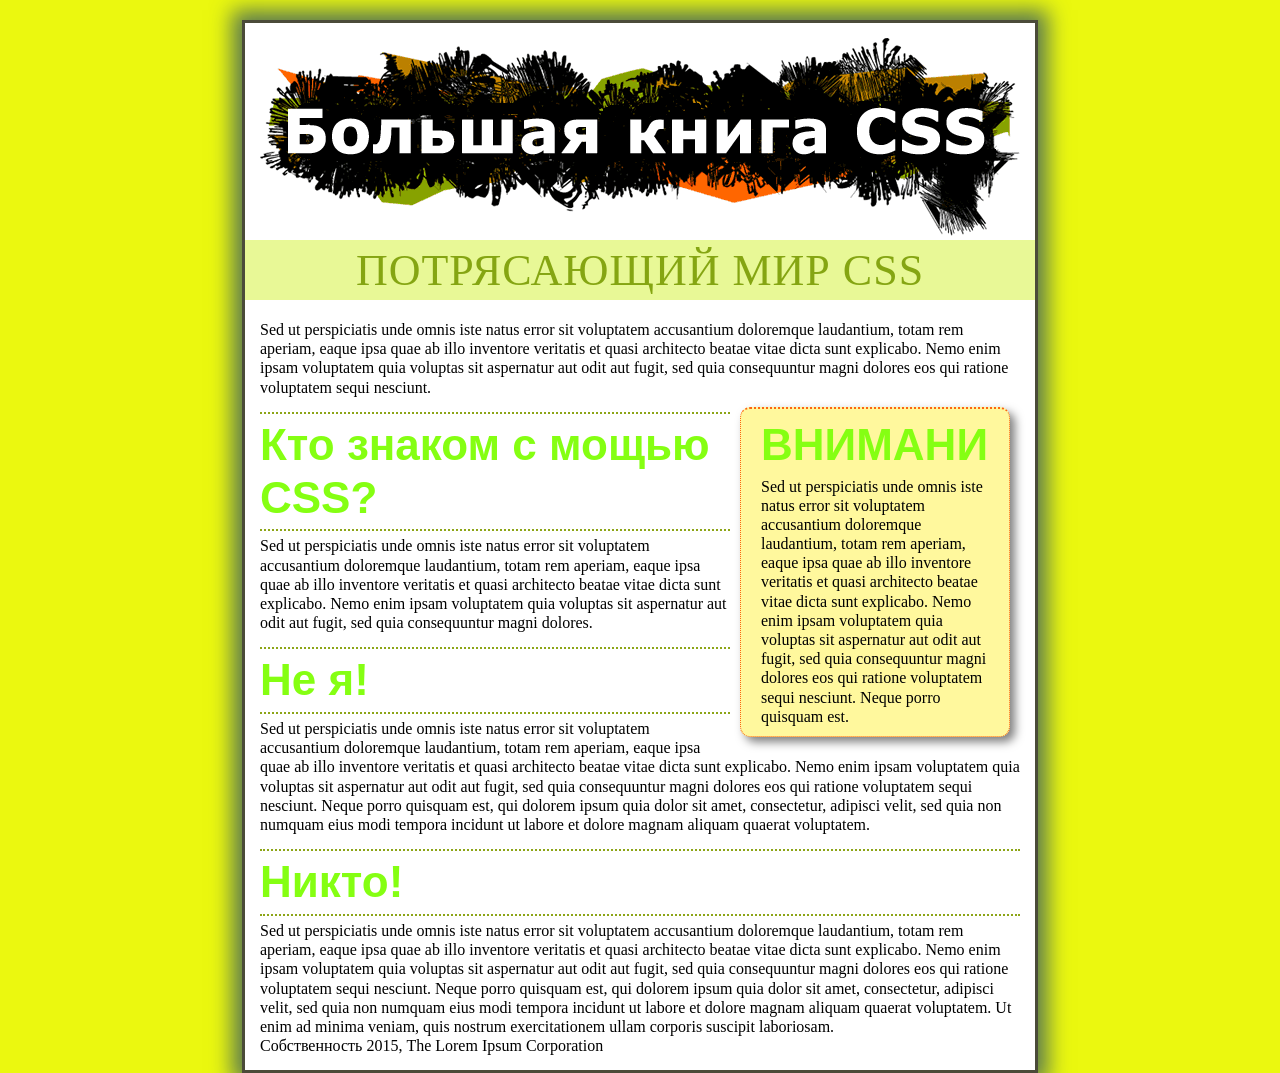
<file: 7 файл/index.html>
<!doctype html>
<html>
<head>
<meta charset="UTF-8">
<title>Поля, отступы, границы и фон</title>
<link rel="stylesheet" href="main.css">
</head>

<body id="article">
  <div id="banner"><img src="images/banner.png" width="760" height="198" alt="Большая книга CSS">
  </div>

  <h1>Потрясающий мир CSS</h1>
  <p>Sed ut perspiciatis unde omnis iste natus error sit voluptatem accusantium doloremque laudantium, totam rem aperiam, eaque ipsa quae ab illo inventore veritatis et quasi architecto beatae vitae dicta sunt explicabo. Nemo enim ipsam voluptatem quia voluptas sit aspernatur aut odit aut fugit, sed quia consequuntur magni dolores eos qui ratione voluptatem sequi nesciunt. </p> 
  <div class="sidebar">
  <h2>ВНИМАНИЕ</h2>
<p class="note">Sed ut perspiciatis unde omnis iste natus error sit voluptatem accusantium doloremque laudantium, totam rem aperiam, eaque ipsa quae ab illo inventore veritatis et quasi architecto beatae vitae dicta sunt explicabo. Nemo enim ipsam voluptatem quia voluptas sit aspernatur aut odit aut fugit, sed quia consequuntur magni dolores eos qui ratione voluptatem sequi nesciunt. Neque porro quisquam est.</p>
</div>
  <h2>Кто знаком с мощью CSS?</h2>
  <p>Sed ut perspiciatis unde omnis iste natus error sit voluptatem accusantium doloremque laudantium, totam rem aperiam, eaque ipsa quae ab illo inventore veritatis et quasi architecto beatae vitae dicta sunt explicabo. Nemo enim ipsam voluptatem quia voluptas sit aspernatur aut odit aut fugit, sed quia consequuntur magni dolores.</p>
<h2>Не я!</h2>
<p>Sed ut perspiciatis unde omnis iste natus error sit voluptatem accusantium doloremque laudantium, totam rem aperiam, eaque ipsa quae ab illo inventore veritatis et quasi architecto beatae vitae dicta sunt explicabo. Nemo enim ipsam voluptatem quia voluptas sit aspernatur aut odit aut fugit, sed quia consequuntur magni dolores eos qui ratione voluptatem sequi nesciunt. Neque porro quisquam est, qui dolorem ipsum quia dolor sit amet, consectetur, adipisci velit, sed quia non numquam eius modi tempora incidunt ut labore et dolore magnam aliquam quaerat voluptatem. </p>
  <h2>Никто!</h2>
  <p>Sed ut perspiciatis unde omnis iste natus error sit voluptatem accusantium doloremque laudantium, totam rem aperiam, eaque ipsa quae ab illo inventore veritatis et quasi architecto beatae vitae dicta sunt explicabo. Nemo enim ipsam voluptatem quia voluptas sit aspernatur aut odit aut fugit, sed quia consequuntur magni dolores eos qui ratione voluptatem sequi nesciunt. Neque porro quisquam est, qui dolorem ipsum quia dolor sit amet, consectetur, adipisci velit, sed quia non numquam eius modi tempora incidunt ut labore et dolore magnam aliquam quaerat voluptatem. Ut enim ad minima veniam, quis nostrum exercitationem ullam corporis suscipit laboriosam.</p>
  <p>Собственность 2015, The Lorem Ipsum Corporation</p>
</body>
</html>
</file>
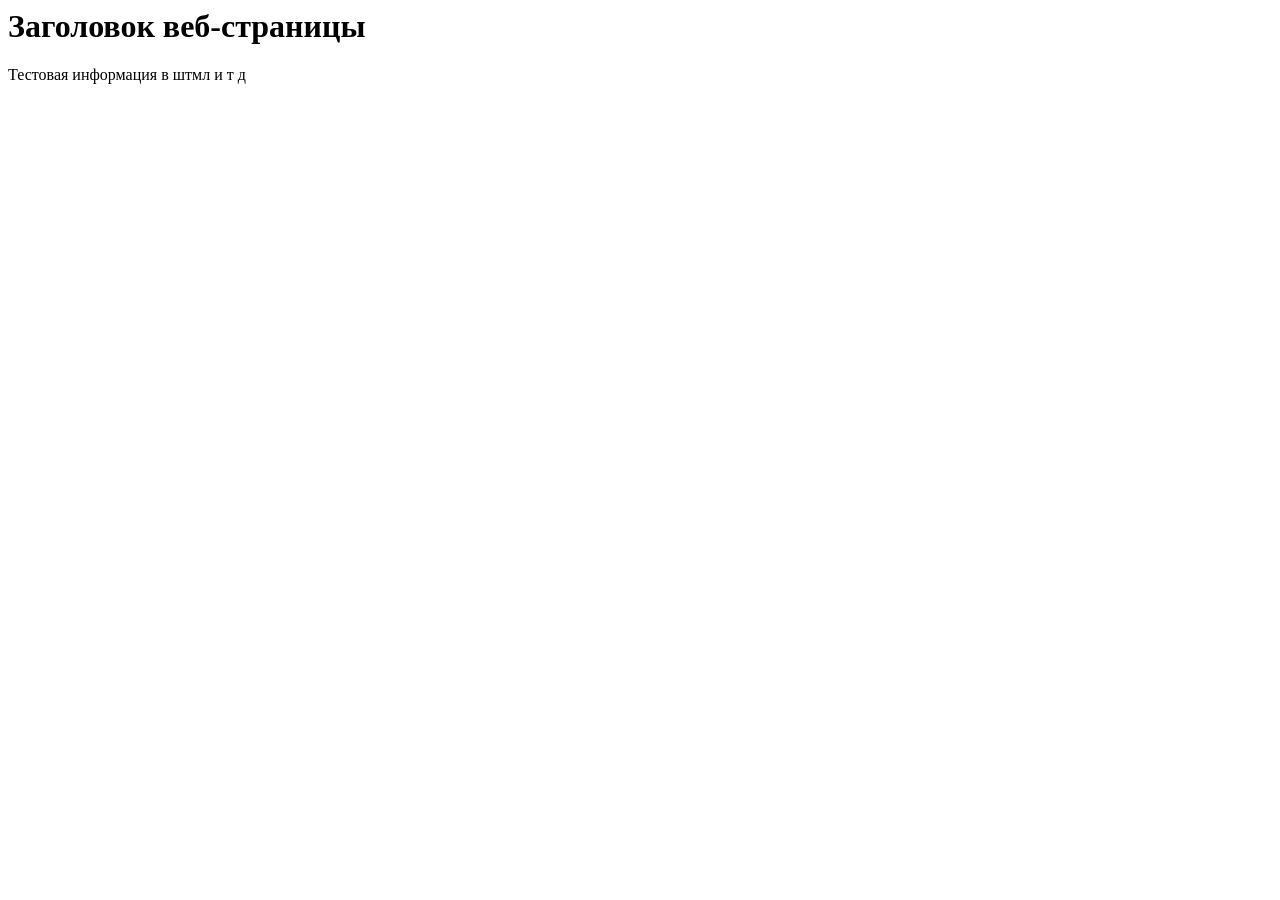
<file: тест.htm>
<html>

<head>
<meta http-equiv=Content-Type content="text/html; charset=windows-1251">
<style>

</style>

</head>

<body lang=RU>
<h1> ��������� ���-�������� </h1>
<p class=MsoNormal>�������� ���������� � ���� � � �</p>

</body>

</html>
</file>
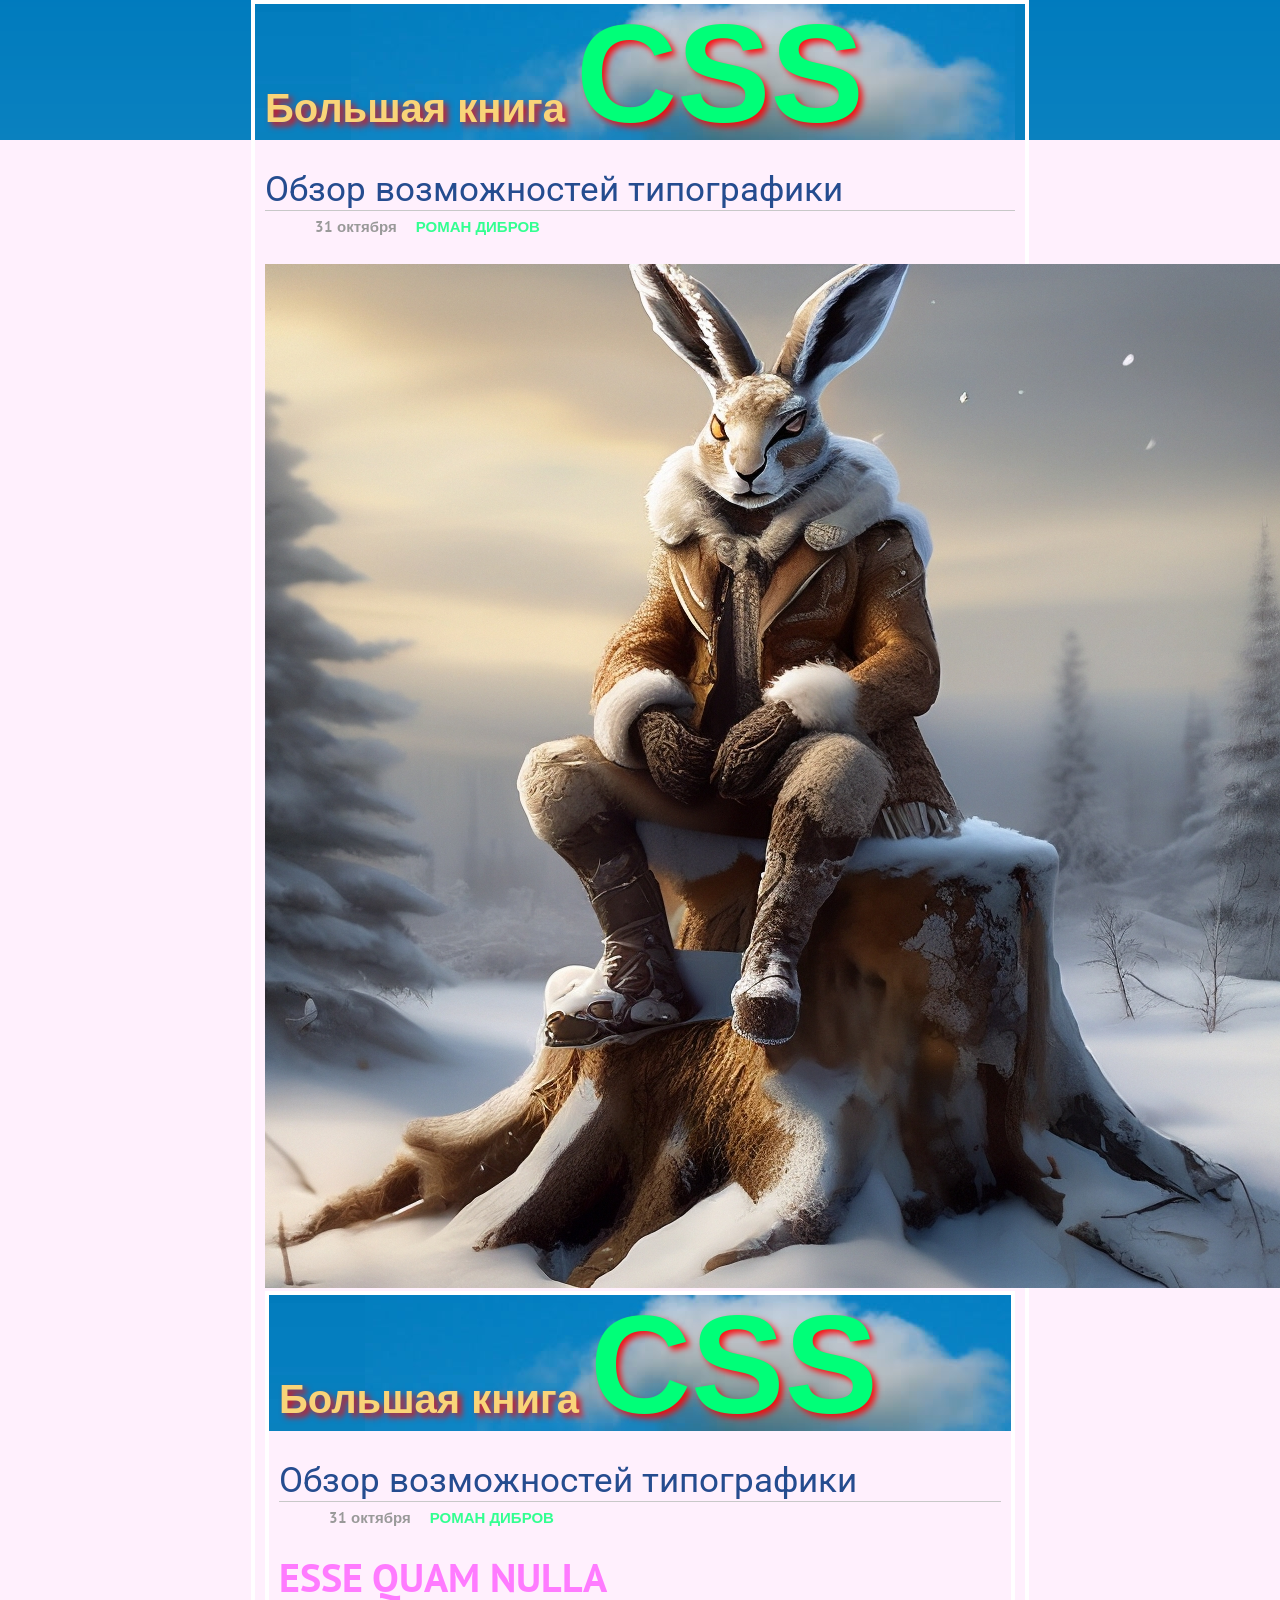
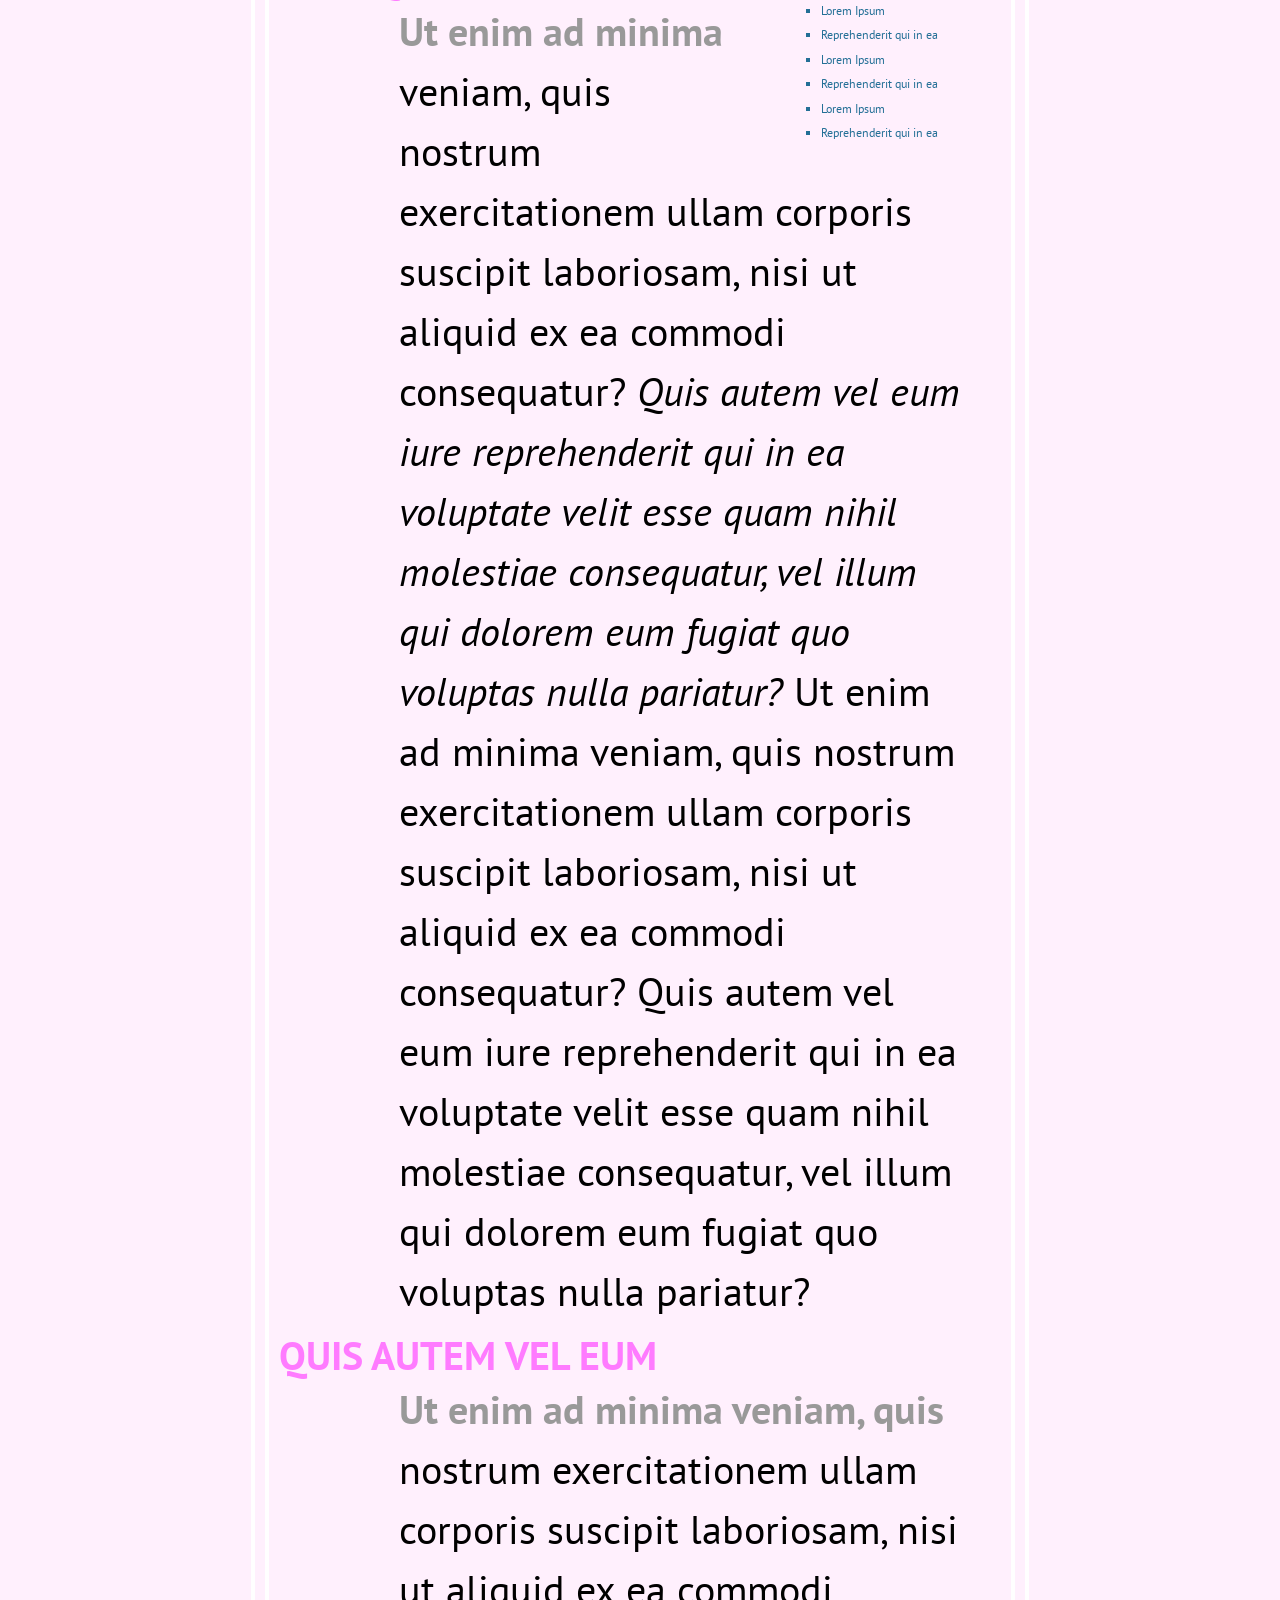
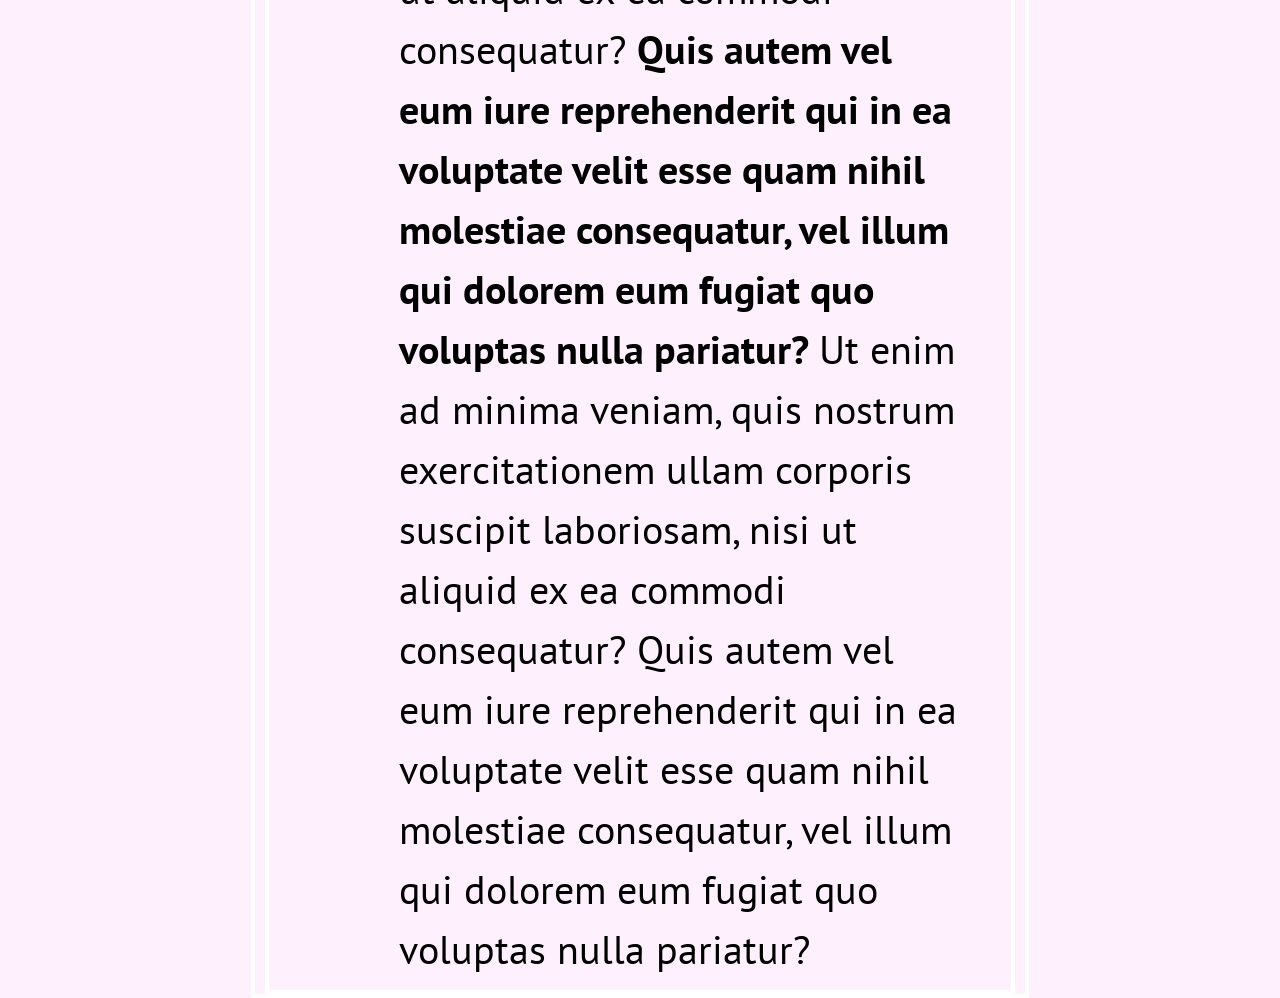
<file: 06файл/text.html>
<!doctype html>
<html>
<head>
<meta charset="UTF-8">
<title>Типографика CSS</title>
<link href="css/styles.css"rel="stylesheet">
<link rel="preconnect" href="https://fonts.googleapis.com">
<link rel="preconnect" href="https://fonts.gstatic.com" crossorigin>
<link href="https://fonts.googleapis.com/css2?family=Pirata+One&family=Roboto:ital,wght@0,100..900;1,100..900&family=Viaoda+Libre&display=swap" rel="stylesheet">
</head>

<body>
<div class="main">
	<h1>Большая книга <strong>CSS</strong></h1>
	<div class="submain">
	<h2>Обзор возможностей типографики</h2>
	<p class="byline">31 октября <strong>Роман Дибров</strong></p>
	<div class="interline">
	<img src="images/zaec.jfif">
	</div>
<div class="main">
	<h1>Большая книга <strong>CSS</strong></h1>
	<div class="submain">
	<h2>Обзор возможностей типографики</h2>
	<p class="byline">31 октября <strong>Роман Дибров</strong></p>
	<ul>
		<li>Lorem Ipsum</li>
		<li>Reprehenderit qui in ea</li>
		<li>Lorem Ipsum</li>
		<li>Reprehenderit qui in ea</li>
		<li>Lorem Ipsum</li>
		<li>Reprehenderit qui in ea</li>
	</ul>
	<h3>Esse quam nulla</h3>
	<p>Ut enim ad minima veniam, quis nostrum exercitationem ullam corporis suscipit laboriosam, nisi ut aliquid ex ea commodi consequatur? <em>Quis autem vel eum iure reprehenderit qui in ea voluptate velit esse quam nihil molestiae consequatur, vel illum qui dolorem eum fugiat quo voluptas nulla pariatur?</em> Ut enim ad minima veniam, quis nostrum exercitationem ullam corporis suscipit laboriosam, nisi ut aliquid ex ea commodi consequatur? Quis autem vel eum iure reprehenderit qui in ea voluptate velit esse quam nihil molestiae consequatur, vel illum qui dolorem eum fugiat quo voluptas nulla pariatur?</p>
	<h3>Quis autem vel eum</h3>
	<p>Ut enim ad minima veniam, quis nostrum exercitationem ullam corporis suscipit laboriosam, nisi ut aliquid ex ea commodi consequatur? <strong>Quis autem vel eum iure reprehenderit qui in ea voluptate velit esse quam nihil molestiae consequatur, vel illum qui dolorem eum fugiat quo voluptas nulla pariatur? </strong>Ut enim ad minima veniam, quis nostrum exercitationem ullam corporis suscipit laboriosam, nisi ut aliquid ex ea commodi consequatur? Quis autem vel eum iure reprehenderit qui in ea voluptate velit esse quam nihil molestiae consequatur, vel illum qui dolorem eum fugiat quo voluptas nulla pariatur?</p>
</div>
</body>
</html>
</file>
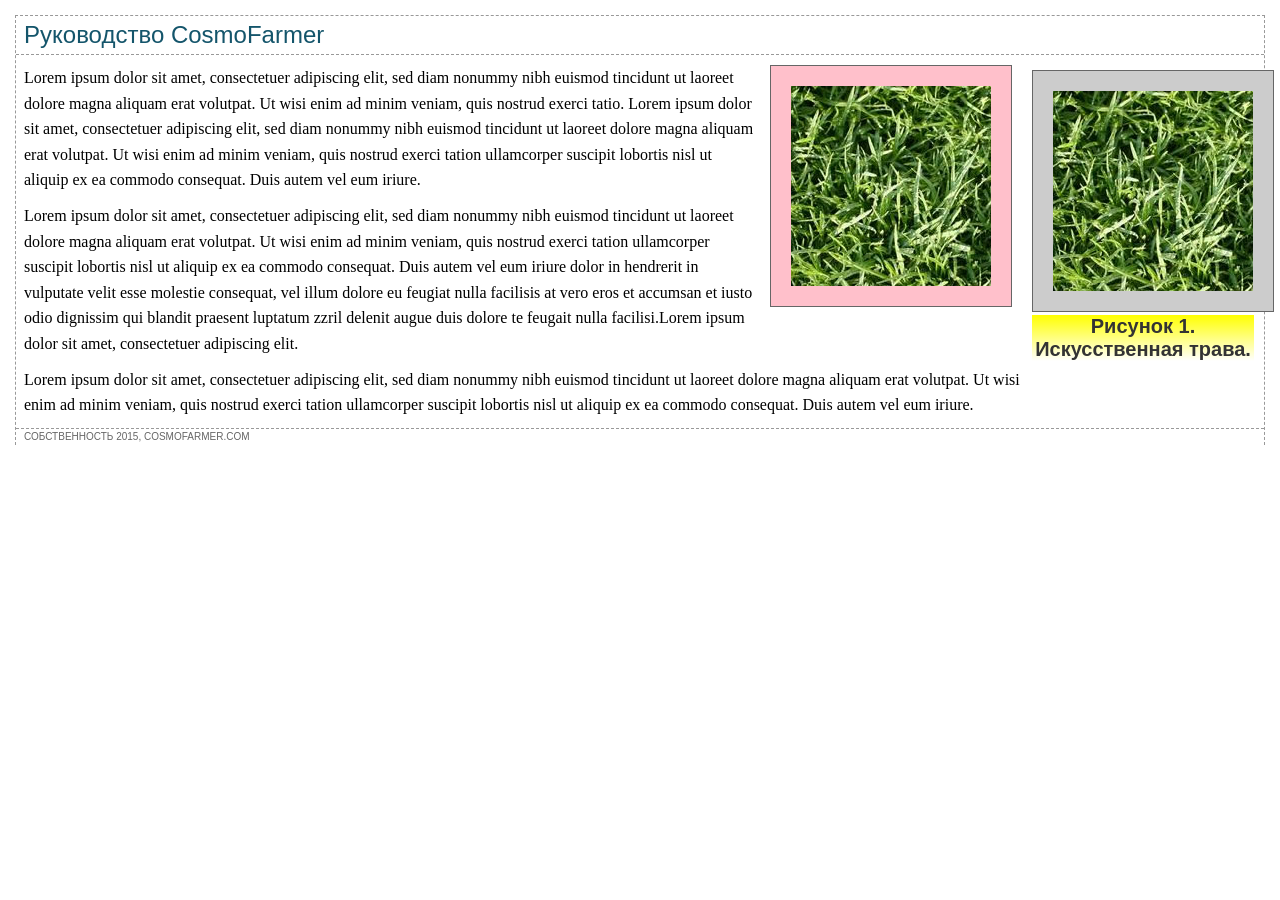
<file: 8 файл/01_image_ex/image.html>
<!doctype html>
<html>
<head>
<meta charset="utf-8">
<title>Изображение</title>
<link href="styles1.css" rel="stylesheet">
</head>

<body>
<div class="content">
<h1>Руководство CosmoFarmer</h1>
<figure>
<img src="../images/grass.jpg" alt="Искусственная трава" width="200" height="200">
<figcaption>
Рисунок 1. Искусственная трава.
</figcaption>
</figure>
<img class="picture" src="../images/grass.jpg" alt="Искусственная трава" width="200" height="200">
<p>
Lorem ipsum dolor sit amet, consectetuer adipiscing elit, sed diam nonummy nibh euismod tincidunt ut laoreet dolore magna aliquam erat volutpat. Ut wisi enim ad minim veniam, quis nostrud exerci tatio. Lorem ipsum dolor sit amet, consectetuer adipiscing elit, sed diam nonummy nibh euismod tincidunt ut laoreet dolore magna aliquam erat volutpat. Ut wisi enim ad minim veniam, quis nostrud exerci tation ullamcorper suscipit lobortis nisl ut aliquip ex ea commodo consequat. Duis autem vel eum iriure.</p>
<p>Lorem ipsum dolor sit amet, consectetuer adipiscing elit, sed diam nonummy nibh euismod tincidunt ut laoreet dolore magna aliquam erat volutpat. Ut wisi enim ad minim veniam, quis nostrud exerci tation ullamcorper suscipit lobortis nisl ut aliquip ex ea commodo consequat. Duis autem vel eum iriure dolor in hendrerit in vulputate velit esse molestie consequat, vel illum dolore eu feugiat nulla facilisis at vero eros et accumsan et iusto odio dignissim qui blandit praesent luptatum zzril delenit augue duis dolore te feugait nulla facilisi.Lorem ipsum dolor sit amet, consectetuer adipiscing elit.</p>
<p>Lorem ipsum dolor sit amet, consectetuer adipiscing elit, sed diam nonummy nibh euismod tincidunt ut laoreet dolore magna aliquam erat volutpat. Ut wisi enim ad minim veniam, quis nostrud exerci tation ullamcorper suscipit lobortis nisl ut aliquip ex ea commodo consequat. Duis autem vel eum iriure.</p>
<p class="copyright">Собственность 2015, CosmoFarmer.com </p>
</div>
</body>
</html>
</file>
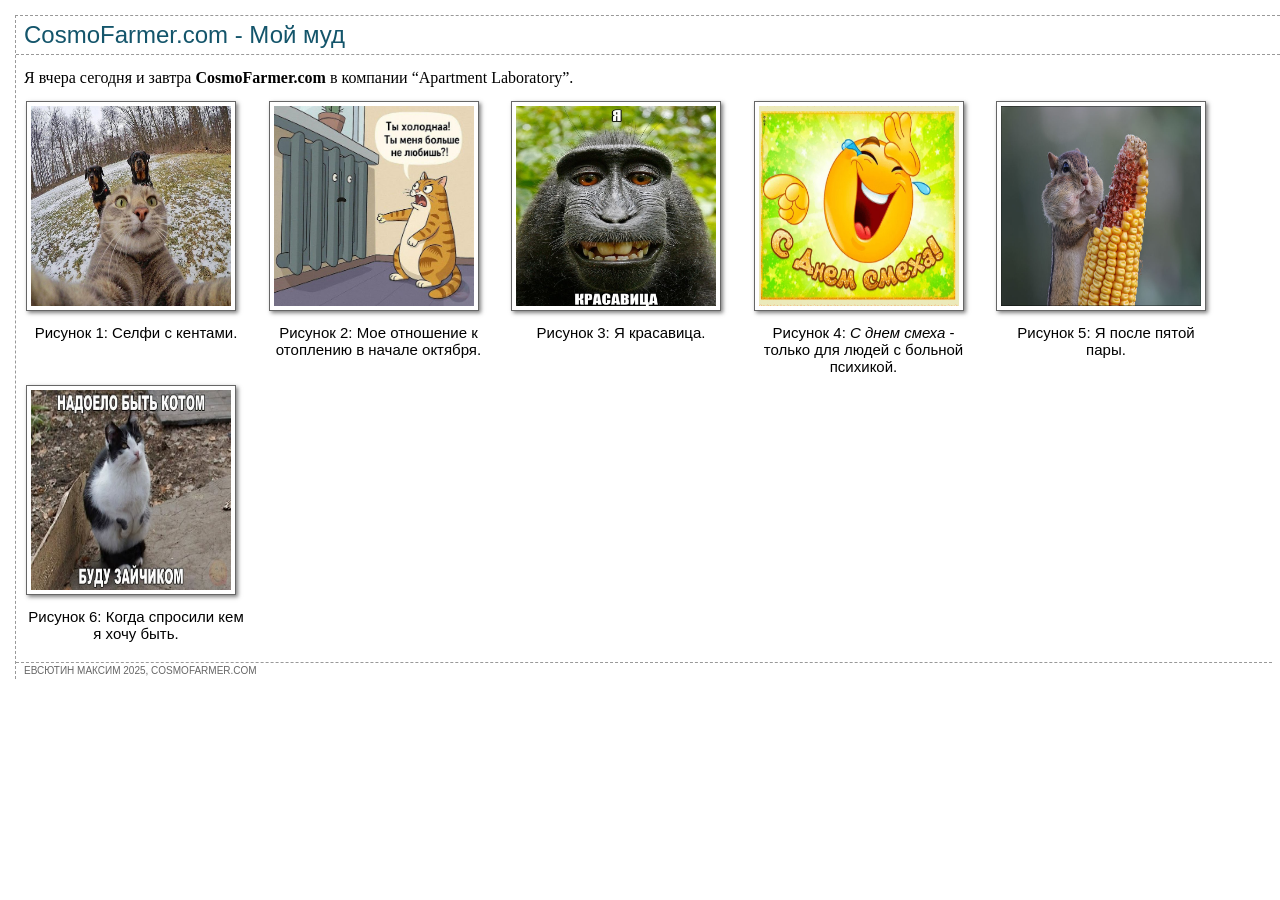
<file: 8 файл/02_gallery_ex/gallery.html>
<!doctype html>
<html>
<head>
<meta charset="utf-8">
<title>Галерея CosmoFarmer</title>
<link href="styles1.css" rel="stylesheet">
</head>
<body>
<div class="content">
  <h1>CosmoFarmer.com - Мой муд </h1>
  <p class="intro">Я вчера сегодня и завтра <strong>CosmoFarmer.com</strong> в компании &#8220;Apartment Laboratory&#8221;. </p>
  <div class="gallery">
    <figure>
       <img src="../images/selfi.jpg" alt="Ковровое покрытие" width="200" height="200">
      <figcaption>Рисунок 1: Селфи с кентами.</figcaption>
    </figure>
    <figure>
       <img src="../images/kat.jpg" alt="Натуральная трава" width="200" height="200">
      <figcaption>Рисунок 2: Мое отношение к отоплению в начале октября.</figcaption>
    </figure>
    <figure>
       <img src="../images/krasa.jpg" alt="Голубой Кентукки" width="200" height="200">
      <figcaption>Рисунок 3: Я красавица. </figcaption>
    </figure>
    <figure>
       <img src="../images/smex.jpg" alt="Тина африканская" width="200" height="200">
      <figcaption>Рисунок 4: <em>С днем смеха</em> - только для людей с больной психикой. </figcaption>
    </figure>
    <figure>
       <img src="../images/xomak.jpg" alt="Олдскульный ковер" width="200" height="200">
      <figcaption>Рисунок 5: Я после пятой пары. </figcaption>
    </figure>
    <figure>
       <img src="../images/zaec.jpg" alt="Фотопокрытие" width="200" height="200">
      <figcaption>Рисунок 6: Когда спросили кем я хочу быть. </figcaption>
    </figure>
  </div>
  <p class="copyright">Евсютин Максим 2025, CosmoFarmer.com </p>
</div>
</body>
</html>
</file>
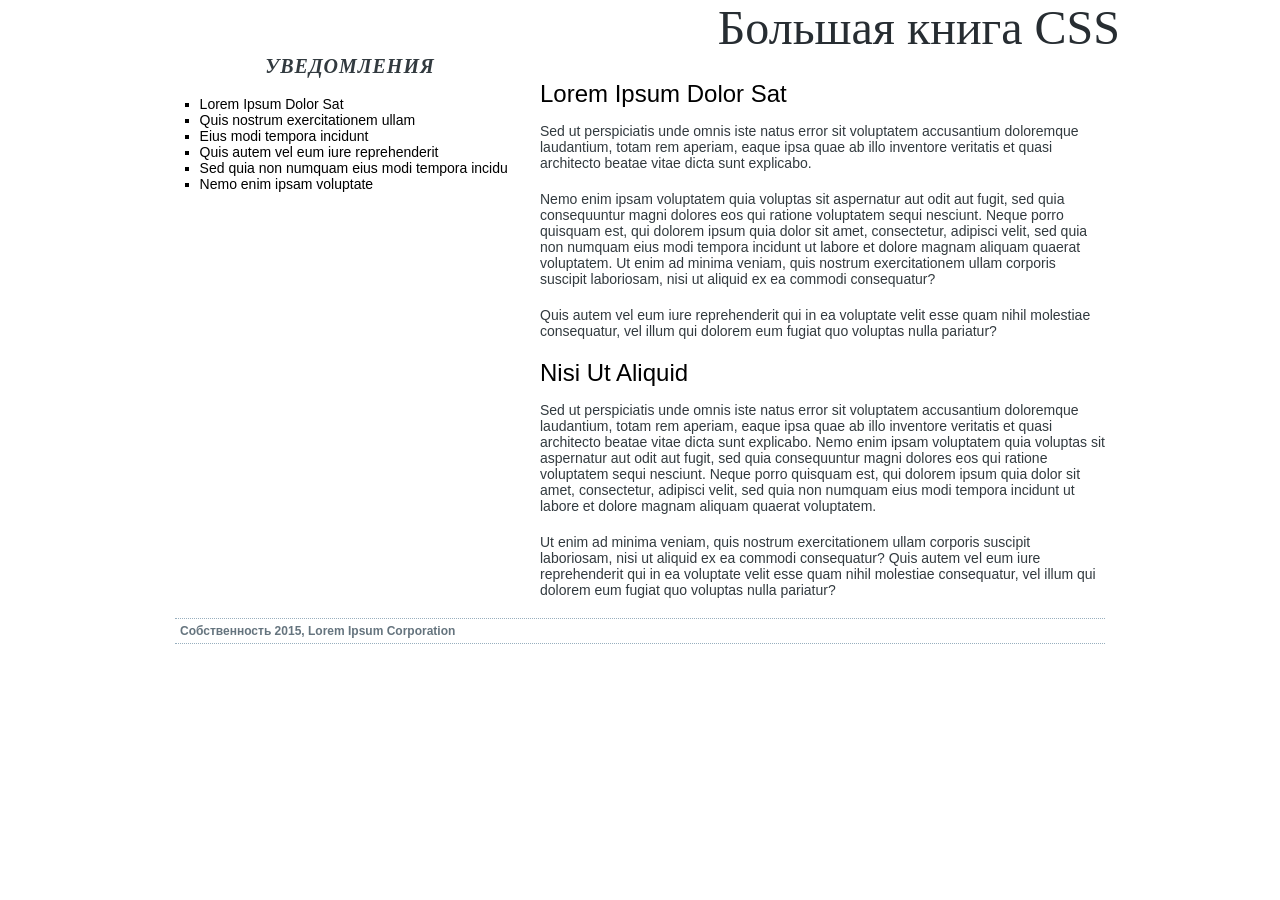
<file: 8 файл/03_bg_ex/bg_images.html>
<!doctype html>
<html>
<head>
<meta charset="UTF-8">
<title>Фоновые изображения</title>
<link href="styles.css" rel="stylesheet">
<style>

</style>
</head>
<body>
<div class="wrapper">
<div class="banner">
<h1>Большая книга CSS</h1>
</div>
<div class="main">
<h2>Lorem Ipsum Dolor Sat</h2>
<p>Sed ut perspiciatis unde omnis iste natus error sit voluptatem accusantium doloremque laudantium, totam rem aperiam, eaque ipsa quae ab illo inventore veritatis et quasi architecto beatae vitae dicta sunt explicabo. </p>
<p>Nemo enim ipsam voluptatem quia voluptas sit aspernatur aut odit aut fugit, sed quia consequuntur magni dolores eos qui ratione voluptatem sequi nesciunt. Neque porro quisquam est, qui dolorem ipsum quia dolor sit amet, consectetur, adipisci velit, sed quia non numquam eius modi tempora incidunt ut labore et dolore magnam aliquam quaerat voluptatem. Ut enim ad minima veniam, quis nostrum exercitationem ullam corporis suscipit laboriosam, nisi ut aliquid ex ea commodi consequatur? </p>
<p>Quis autem vel eum iure reprehenderit qui in ea voluptate velit esse quam nihil molestiae consequatur, vel illum qui dolorem eum fugiat quo voluptas nulla pariatur?</p>
<h2>Nisi Ut Aliquid</h2>
<p>Sed ut perspiciatis unde omnis iste natus error sit voluptatem accusantium doloremque laudantium, totam rem aperiam, eaque ipsa quae ab illo inventore veritatis et quasi architecto beatae vitae dicta sunt explicabo. Nemo enim ipsam voluptatem quia voluptas sit aspernatur aut odit aut fugit, sed quia consequuntur magni dolores eos qui ratione voluptatem sequi nesciunt. Neque porro quisquam est, qui dolorem ipsum quia dolor sit amet, consectetur, adipisci velit, sed quia non numquam eius modi tempora incidunt ut labore et dolore magnam aliquam quaerat voluptatem. </p>
<p>Ut enim ad minima veniam, quis nostrum exercitationem ullam corporis suscipit laboriosam, nisi ut aliquid ex ea commodi consequatur? Quis autem vel eum iure reprehenderit qui in ea voluptate velit esse quam nihil molestiae consequatur, vel illum qui dolorem eum fugiat quo voluptas nulla pariatur?</p>
</div>
<div class="announcement">
<h2>Уведомления</h2>
<ul>
<li>Lorem Ipsum Dolor Sat</li>
<li>Quis nostrum exercitationem ullam</li>
<li>Eius modi tempora incidunt</li>
<li>Quis autem vel eum iure reprehenderit</li>
<li> Sed quia non numquam eius modi tempora incidu</li>
<li>Nemo enim ipsam voluptate</li>

</ul>
</div>
<div class="copyright">
<p>Собственность 2015, Lorem Ipsum Corporation</p>
</div>
</div>
</body>
</html>
</file>
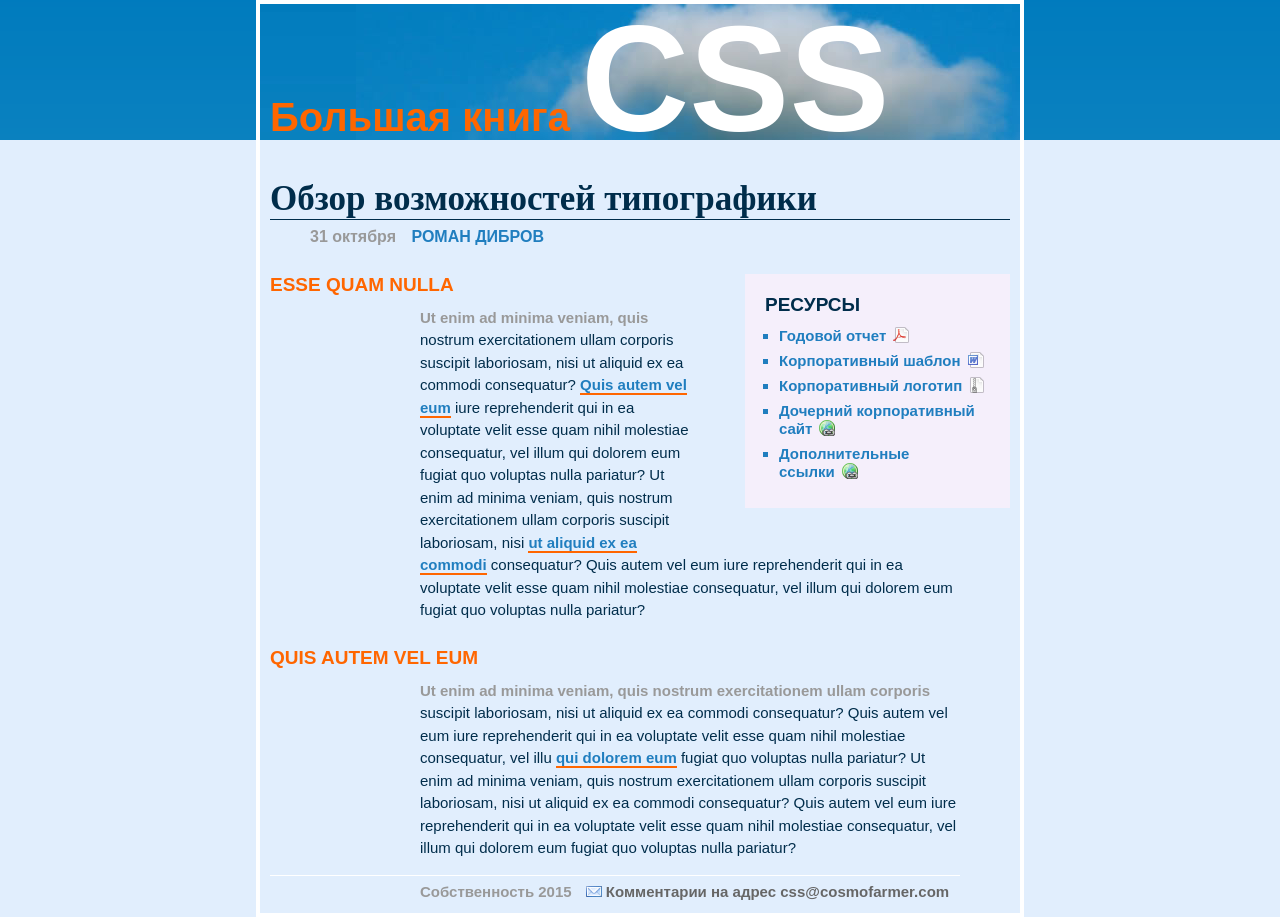
<file: 9 файл/links/links.html>
<!doctype html>
<html>
<head>
<meta charset="UTF-8">
<title>Типографика CSS</title>
<link href="main.css" rel="stylesheet">
<style>


</style>	
</head>

<body>
<div class="main">
<h1>Большая книга <strong>CSS</strong></h1>
<h2>Обзор возможностей типографики</h2>
<p class="byline">31 октября <strong>Роман Дибров</strong></p>
<div class="resources">
<h3>Ресурсы</h3>
<ul>
  <li><a href="report.pdf">Годовой отчет</a></li>
  <li><a href="template.doc">Корпоративный шаблон</a></li>
  <li><a href="logos.zip">Корпоративный логотип</a></li>
  <li><a href="https://www.yahoo.com/">Дочерний корпоративный сайт</a></li>
  <li><a href="https://www.google.com/">Дополнительные ссылки</a></li>
</ul>
</div>
<h3>Esse quam nulla</h3>
<p>Ut enim ad minima veniam, quis nostrum exercitationem ullam corporis suscipit laboriosam, nisi ut aliquid ex ea commodi consequatur? <a href="test.html">Quis autem vel eum</a> iure reprehenderit qui in ea voluptate velit esse quam nihil molestiae consequatur, vel illum qui dolorem eum fugiat quo voluptas nulla pariatur? Ut enim ad minima veniam, quis nostrum exercitationem ullam corporis suscipit laboriosam, nisi <a href="test2.html">ut aliquid ex ea commodi</a> consequatur? Quis autem vel eum iure reprehenderit qui in ea voluptate velit esse quam nihil molestiae consequatur, vel illum qui dolorem eum fugiat quo voluptas nulla pariatur?</p>
<h3>Quis autem vel eum</h3>
<p>Ut enim ad minima veniam, quis nostrum exercitationem ullam corporis suscipit laboriosam, nisi ut aliquid ex ea commodi consequatur? Quis autem vel eum iure reprehenderit qui in ea voluptate velit esse quam nihil molestiae consequatur, vel illu <a href="test3.html">qui dolorem eum</a> fugiat quo voluptas nulla pariatur? Ut enim ad minima veniam, quis nostrum exercitationem ullam corporis suscipit laboriosam, nisi ut aliquid ex ea commodi consequatur? Quis autem vel eum iure reprehenderit qui in ea voluptate velit esse quam nihil molestiae consequatur, vel illum qui dolorem eum fugiat quo voluptas nulla pariatur?</p>
<p class="legal">Собственность 2015 <a href="mailto:css@cosmofarmer.com">Комментарии на адрес  css@cosmofarmer.com</a></p>
</div>
</body>
</html>
</file>
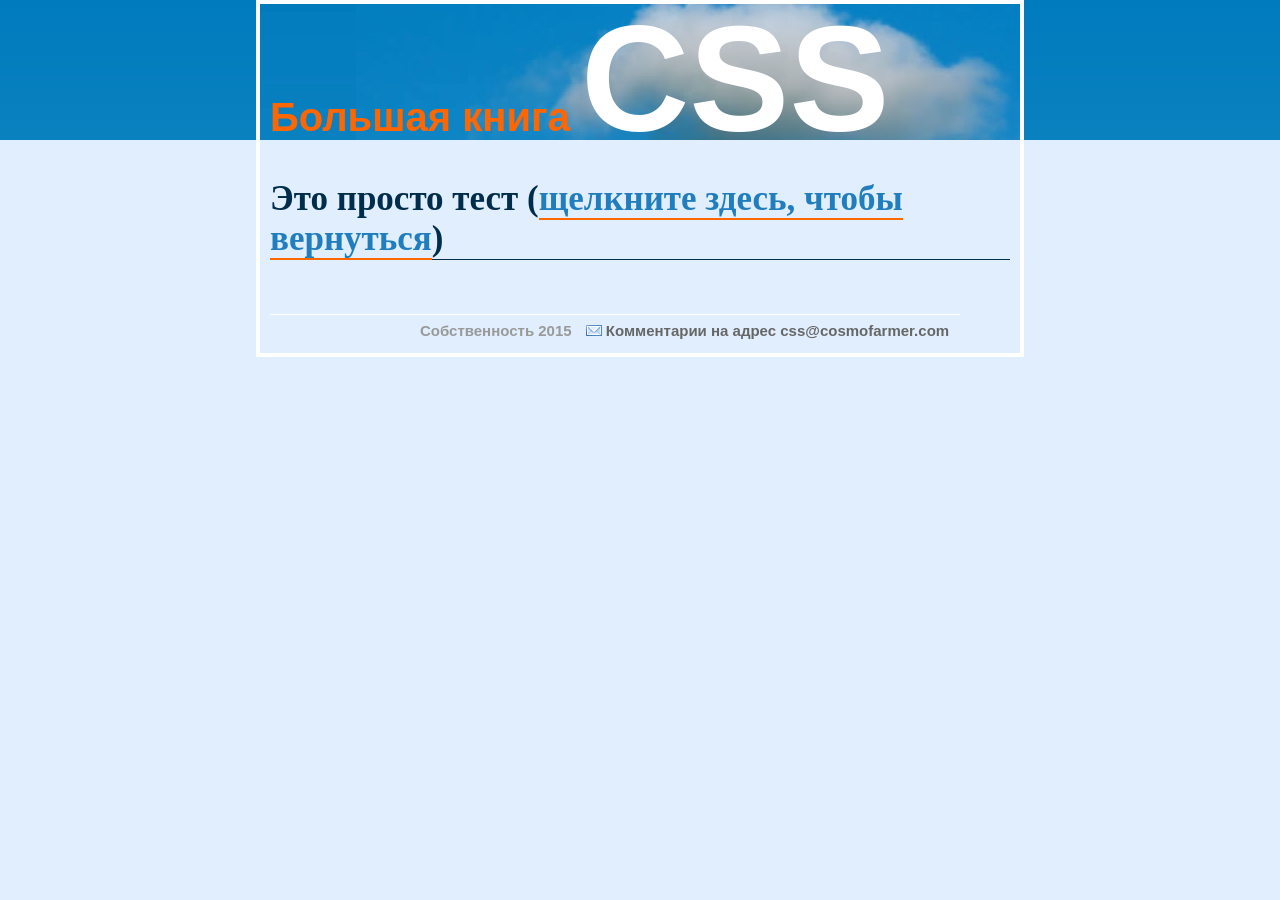
<file: 9 файл/links/test.html>
<!doctype html>
<html>
<head>
<meta charset="UTF-8">
<title>Типографика CSS</title>
<style>

a { 
  color: #207EBF;
}

a:visited {
	color: #999;
}

</style>	
<link href="main.css" rel="stylesheet" type="text/css">
</head>

<body>
<div class="main">
<h1>Большая книга <strong>CSS</strong></h1>
<h2>Это просто тест (<a href="links.html">щелкните здесь, чтобы вернуться</a>)</h2>
<p class="byline">&nbsp;</p>
<p class="legal">Собственность 2015 <a href="mailto:css@cosmofarmer.com">Комментарии на адрес  css@cosmofarmer.com</a></p>
</div>
</body>
</html>
</file>
<file: 7 файл/main.css>
/* сброс стилей браузера */
html, body, div, span, object, iframe, h1, h2, h3, h4, h5, h6, p, blockquote, pre, a, abbr, acronym, address, big, cite, code, del, dfn, em, img, ins, kbd, q, s, samp,small, strike, strong, sub, sup, tt, var, b, u, i, center, dl, dt, dd, ol, ul, li, fieldset, form, label, legend,
table, caption, tbody, tfoot, thead, tr, th, td, article, aside, canvas, details, embed, 
figure, figcaption, footer, header, hgroup, menu, nav, output, ruby, section, summary,
time, mark, audio, video {
  margin: 0;
  padding: 0;
  border: 0;
  font-size: 100%;
  vertical-align: baseline;
}
article, aside, details, figcaption, figure, footer, header, hgroup, menu, nav, section {
  display: block;
}
body {
  line-height: 1.2;
}
ol { 
  padding-left: 1.4em;
  list-style: decimal;
}
ul {
  padding-left: 1.4em;
  list-style: square;
}
table {
  border-collapse: collapse;
  border-spacing: 0;
} 
/* конец кода сброса стилей браузера */
html {
	background-color: rgb(235,248,15);
}
body {
	background-color: rgb(255,255,255);
	border: 3px solid rgb(75,75,57) ;
	max-width: 760px;
	margin-top: 20px;
	margin-left: auto;
	margin-right:auto;
	box-shadow: 0 0 20px 10px rgba(44,82,100,.75) ;
	padding: 15px;
}
h1 {
	font-size: 2.75em;
	font-family: Georgia, serif;
	font-weight: normal;
    text-align: center;
    letter-spacing: 1px;
	color: rgb(133,165,18);
	text-transform: uppercase;
	background-color: rgb(232,248,150);
	padding: 5px 15px 2px 15px;
	margin: 0 -15px 20px -15px;
}
h2 {
	font-size: 2.75em;
	font-family: "Arial narrow", sans-serif;
	color: rgb(133,530,18);
	border-top: 2px dotted rgb(141,165,23);
	border-bottom: 2px dotted rgb(141,165,23);
	padding-top: 5px;
	padding-bottom:5px;
	margin:15px 0 5px 0;
	overflow: hidden;
}
.sidebar {
	width: 30%;
	float: right;
	margin: 10px;
	background-color: rgb(255,248,157);
	padding: 10px 20px;
	border: 1px dotted rgb(252,101,18);
	border-top: 2px dotted rgb(252,101,18);
	border-radius: 10px;
	box-shadow: 5px 5px 10px rgba(0,0,0,.5) ;
}
.sidebar h2{
	border: none;
	margin-top: 0;
	padding: 0;
</file>
<file: 06файл/css/styles.css>
@font-face {
  font-family: 'PTSans';
  src: url('fonts/PTSansRegular.woff2') format('woff2'),
       url('fonts/PTSansRegular.woff') format('woff');
  font-weight: normal;
  font-style: normal;
}
@font-face {
  font-family: 'PTSans';
  src: url('fonts/PTSansItalic.woff2') format('woff2'),
       url('fonts/PTSansItalic.woff') format('woff');
  font-weight: normal;
  font-style: italic;
}
@font-face {
  font-family: 'PTSans';
  src: url('fonts/PTSansBold.woff2') format('woff2'),
       url('fonts/PTSansBold.woff') format('woff');
  font-weight: bold;
  font-style: normal;
}
@font-face {
  font-family: 'PTSans';
  src: url('fonts/PTSansBoldItalic.woff2') format('woff2'),
       url('fonts/PTSansBoldItalic.woff') format('woff');
  font-weight: bold;
  font-style: italic;
} 
/* сброс стилей браузера */
html, body, div, span, object, iframe, h1, h2, h3, h4, h5, h6, p, blockquote, pre, a, abbr, acronym, address, big, cite, code, del, dfn, em, img, ins, kbd, q, s, samp,small, strike, strong, sub, sup, tt, var, b, u, i, center, dl, dt, dd, ol, ul, li, fieldset, form, label, legend,
table, caption, tbody, tfoot, thead, tr, th, td, article, aside, canvas, details, embed, 
figure, figcaption, footer, header, hgroup, menu, nav, output, ruby, section, summary,
time, mark, audio, video {
	margin: 0;
	padding: 0;
	border: 0;
	font-size: 100%;
	vertical-align: baseline;
}
article, aside, details, figcaption, figure, footer, header, hgroup, menu, nav, section {
	display: block;
}
body {
	line-height: 1.2;
}
ol { 
	padding-left: 1.4em;
	list-style: decimal;
}
ul {
	padding-left: 1.4em;
	list-style: square;
}
table {
	border-collapse: collapse;
	border-spacing: 0;
} 
/* конец кода сброса стилей браузера */
html {
	font-family: PTSans, sans-serif;
	font-size: 62.5%;
	background: rgb(255,240,253) url(../images/bg_body.png) repeat-x;
}
.main {
	max-width: 750px;
	margin:0 auto;
	padding:0 10px;
	border:4px solid white;
	background: transparent url(../images/bg_banner.jpg) no-repeat;
}
.main h1 {
	color: rgb(249,212,120) ;
	font-family: "Arial black", sans-serif;
	font-size: 4em;
	text-shadow: 4px 4px 6px rgba(500,0,0,.90) ;
}
.main h1 strong {
	font-size: 140px;
	color: rgb(0,500,120) ;
	line-height: 1;
	margin-right: -.5em;
}
.main h2 {
	font: normal 3.5em "Roboto", serif;
	color: rgb(37,76,143) ;
	border-bottom: 1px solid rgb(200,200,200) ;
	margin-top: 25px
}
.main h3 {
	color: rgb(241,47,6) ;
    font-size: 4em;	
	font-weight: bold;
	text-transform: uppercase;
	margin-top: 25px;
	margin-bottom: 10px;
}
.main p {
	font-size: 4em;
	line-height: 1.5;
	margin-left: 120px;
	margin-right:40px;
	margin-bottom: 10px;
}
.main p::first-line {
	font-weight: bold;
	color: rgb(153,153,153) ;
}
.main ul {
	margin: 50px 0 25px 50px;
width: 25%;
float: right;
}
.main li {
	color: rgb(35,111,150) ;
	font-size: 1.2em;	
	margin-bottom: 10px;
}
.main .byline {
	font-size: 1.5em;
	margin: 5px 0 25px 50px;
}
.main .byline strong {
    color: rgb(51,564,145) ;
  	text-transform: uppercase;
	margin-left: 15px;
}
.main h3 {
	color: rgb(255,123,487) ;
    font-size: 4em;	
	font-weight: bold;
	text-transform: uppercase;
	margin-top: 2px;
	margin-bottom: 0px;
}
</file>
<file: 8 файл/01_image_ex/styles1.css>
/* сброс стилей браузера */
html, body, div, span, object, iframe, h1, h2, h3, h4, h5, h6, p, blockquote, pre, a, abbr, acronym, address, big, cite, code, del, dfn, em, img, ins, kbd, q, s, samp,small, strike, strong, sub, sup, tt, var, b, u, i, center, dl, dt, dd, ol, ul, li, fieldset, form, label, legend,
table, caption, tbody, tfoot, thead, tr, th, td, article, aside, canvas, details, embed, 
figure, figcaption, footer, header, hgroup, menu, nav, output, ruby, section, summary,
time, mark, audio, video {
	margin: 0;
	padding: 0;
	border: 0;
	font-size: 100%;
	vertical-align: baseline;
}
article, aside, details, figcaption, figure, footer, header, hgroup, menu, nav, section {
	display: block;
}
body {
	line-height: 1.2;
}
ol { 
	padding-left: 1.4em;
	list-style: decimal;
}
ul {
	padding-left: 1.4em;
	list-style: square;
}
table {
	border-collapse: collapse;
	border-spacing: 0;
} 
/* конец кода сброса стилей браузера */

body {
	font-size: 62.5%;
}

.content {
	margin: 15px;
	border: 1px dashed #999;
	border-bottom: none;
}
h1 {
	font: normal 2.4em Verdana, Arial, Helvetica, sans-serif;
	border-bottom: 1px dashed #999;
	padding: 5px 0 5px 8px;
	color: #14556b;
}
p {
	font: 1.6em/160% Georgia, "Times New Roman", Times, serif;
	margin: 10px 8px;
}
.copyright {
	font-family: Verdana, Arial, Helvetica, sans-serif;
	font-size: 1em;
	text-transform: uppercase;
	color: #666666;
	margin: 0px;
	padding-left: 8px;
	border-top: 1px dashed #999;
	clear: both;
}
/* пользовательские стили  */
img.picture {
	background-color: pink;
	float: right;
	margin: 10px;
	border: 1px solid #666;
	padding: 20px;
}
figure {
	float: right;
	width: 222px;
	margin: 15px 10px 10px;
}
figure img {
	border: 1px solid #666;
	background-color: #CCC;
	padding: 20px;
}
figcaption {
	font: bold 2em/normal Arial, sans-serif;
	color: #333;
	text-align: center;
	background-image: linear-gradient(to bottom, yellow, white);
}
</file>
<file: 8 файл/02_gallery_ex/styles1.css>
/* сброс стилей браузера */
html, body, div, span, object, iframe, h1, h2, h3, h4, h5, h6, p, blockquote, pre, a, abbr, acronym, address, big, cite, code, del, dfn, em, img, ins, kbd, q, s, samp,small, strike, strong, sub, sup, tt, var, b, u, i, center, dl, dt, dd, ol, ul, li, fieldset, form, label, legend,
table, caption, tbody, tfoot, thead, tr, th, td, article, aside, canvas, details, embed, 
figure, figcaption, footer, header, hgroup, menu, nav, output, ruby, section, summary,
time, mark, audio, video {
	margin: 0;
	padding: 0;
	border: 0;
	font-size: 100%;
	vertical-align: baseline;
}
article, aside, details, figcaption, figure, footer, header, hgroup, menu, nav, section {
	display: block;
}
body {
	line-height: 1.2;
}
ol { 
	padding-left: 1.4em;
	list-style: decimal;
}
ul {
	padding-left: 1.4em;
	list-style: square;
}
table {
	border-collapse: collapse;
	border-spacing: 0;
} 
/* конец кода сброса стилей браузера */

body {
	font-size: 62.5%;
}
.content {
	margin-left: 15px;
	margin-top: 15px;
	border: 1px dashed #999;
	border-right: none;
	border-bottom: none;
}
p.caption {
	font-size: 1.3em;
	line-height: normal;
	margin-bottom: 15px;
}
.gallery .figure p {
	font-family: Arial, Helvetica, sans-serif;
	font-size: 1.1em;
	text-align: center;
	line-height: normal;
}


h1 {
	font: normal 2.4em Verdana, Arial, Helvetica, sans-serif;
	margin: 0;
	border-bottom: 1px dashed #999;
	padding: 5px 0 5px 8px;
	color: #14556b;
}
p {
	font: 1.6em/160% Georgia, "Times New Roman", Times, serif;
	margin: 10px 8px;
}
.copyright {
	font-family: Verdana, Arial, Helvetica, sans-serif;
	font-size: 1em;
	text-transform: uppercase;
	color: #666666;
	margin-left: 0px;
	padding-left: 8px;
	border-top: 1px dashed #999;
	clear: both;
}
figure img {
	border: 1px solid #666;
	background-color: #FFF;
	padding: 4px;
	box-shadow: 2px 2px 4px rgba(0,0,0,.5);
}
figcaption {
	font: 1.5em Arial, sans-serif;
	text-align: center;
	margin: 10px 0 0 0;
}
figure {
	display: inline-block;
	vertical-align: top;
	width: 220px;
	margin: 0 10px 10px 10px;
	
}
</file>
<file: 8 файл/03_bg_ex/styles.css>
/* сброс стилей браузера */
html, body, div, span, object, iframe, h1, h2, h3, h4, h5, h6, p, blockquote, pre, a, abbr, acronym, address, big, cite, code, del, dfn, em, img, ins, kbd, q, s, samp,small, strike, strong, sub, sup, tt, var, b, u, i, center, dl, dt, dd, ol, ul, li, fieldset, form, label, legend,
table, caption, tbody, tfoot, thead, tr, th, td, article, aside, canvas, details, embed, 
figure, figcaption, footer, header, hgroup, menu, nav, output, ruby, section, summary,
time, mark, audio, video {
	margin: 0;
	padding: 0;
	border: 0;
	font-size: 100%;
	vertical-align: baseline;
}
article, aside, details, figcaption, figure, footer, header, hgroup, menu, nav, section {
	display: block;
}
body {
	line-height: 1.2;
}
ol { 
	padding-left: 1.4em;
	list-style: decimal;
}
ul {
	padding-left: 1.4em;
	list-style: square;
}
table {
	border-collapse: collapse;
	border-spacing: 0;
} 
/* конец кода сброса стилей браузера */

.wrapper {
	width: 960px;
	margin-right: auto;
	margin-left: auto;
    overflow: hidden; /* выравнивание */
}

.main {
	float: right;
	width: 565px;
	margin-right: 15px;
	padding-top: 25px;
}

.announcement {
	margin-right: 600px;
	margin-left: 20px;
	
}

.copyright {
	clear: both;
	font: bold 12px Tahoma, Geneva, sans-serif;
	color: #65747E;
	padding: 5px;
  margin: 0 15px;
	border: 1px dotted #98AFBE;
  border-left: none;
  border-right: none;
}


.banner h1 {
	font: normal 48px Georgia, "Times New Roman", Times, serif;
	text-align: right;
  color: #272D32;
}

.main h2 {
	font: 24px Tahoma, Geneva, sans-serif;
	margin-bottom: 15px;
	font-family: Tahoma, Geneva, sans-serif;
}
.main p {
	font: 14px Tahoma, Geneva, sans-serif;
	color: #323A3F;
	margin-bottom: 20px;
	font-family: Tahoma, Geneva, sans-serif;
}

.announcement h2 {
	font: italic bold normal 20px Georgia, "Times New Roman", Times, serif;
	text-align: center;
	color: #323A3F;
	text-transform: uppercase;
	letter-spacing: 1px;
	margin-bottom: 18px;
}
.announcement ul {
	font: 14px Tahoma, Geneva, sans-serif;
}

/* пользовательские стили  */
</file>
<file: 9 файл/links/main.css>
/* сброс стилей браузера */
html, body, div, span, object, iframe, h1, h2, h3, h4, h5, h6, p, blockquote, pre, a, abbr, acronym, address, big, cite, code, del, dfn, em, img, ins, kbd, q, s, samp,small, strike, strong, sub, sup, tt, var, b, u, i, center, dl, dt, dd, ol, ul, li, fieldset, form, label, legend,
table, caption, tbody, tfoot, thead, tr, th, td, article, aside, canvas, details, embed, 
figure, figcaption, footer, header, hgroup, menu, nav, output, ruby, section, summary,
time, mark, audio, video {
	margin: 0;
	padding: 0;
	border: 0;
	font-size: 100%;
	vertical-align: baseline;
}
article, aside, details, figcaption, figure, footer, header, hgroup, menu, nav, section {
	display: block;
}
body {
	line-height: 1.2;
}
ol { 
	padding-left: 1.4em;
	list-style: decimal;
}
ul {
	padding-left: 1.4em;
	list-style: square;
}
table {
	border-collapse: collapse;
	border-spacing: 0;
} 
/* конец кода сброса стилей браузера */

body {
  font-size: 62.5%;
  font-family: Arial, Helvetica, sans-serif;
  color: #002D4B;
  background: #E1EEFD url(images/bg_body.png) repeat-x;
}

.main {
  width: 740px;
  margin: 0 auto;
  padding: 0 10px;
  border: 4px solid white;
  background: transparent url(images/bg_banner.jpg) no-repeat;
}

.main h1 {
  color: #FF6600;
	font-family: "Arial Black", Arial, Helvetica, sans-serif;
	font-size: 4em;
}

.main h1 strong {
  font-size: 150px;
  color: white;
  line-height: 1em;
  margin-right: -1.25em;
}


.main h2 {
	font: bold 3.5em "Hoefler Text", Garamond, Times, serif;
	border-bottom: 1px solid #002D4B;
	margin-top: 25px;
}

.main h3 {
	color: #F60;
	font-size: 1.9em;
	font-weight: bold;
	text-transform: uppercase;
	margin-top: 25px;
	margin-bottom: 10px;
}

.main p {
	font-size: 1.5em;
	line-height: 150%;
	margin-bottom: 10px;
	margin-left: 150px;
	margin-right: 50px;
}

.main p:first-line {
  font-weight: bold;
  color: #999;
}


.resources {
	margin: 0 0 25px 50px;
	width: 225px;
	float: right;
	padding: 20px;
	background: #F5EFFB;
}

.resources h3 {
	margin-top: 0;
	color: #002D4B;
}

.resources li {
	font-size: 1.5em;
	margin-bottom: 7px;
	color: #207EBF;
}

.main .byline {
  color: #999999;
	font-size: 1.6em;
	margin: 5px 0 25px 40px;
}

.main .byline strong {
	color: #207EBF;
	text-transform: uppercase;
	margin-left: 11px;
} 
.main .legal{
	margin-top: 15px;
	padding-top: 5px;
	border-top: 1px solid #FFF;
	margin-left: 0px;
	padding-left: 150px;
}

a{
	color: #207EBF;
	text-decoration: none;
	font-weight: bold;
	border-bottom: 2px solid #f60;
}

a:visited {
	color: #6E97BF;
}

a:hover {
	color: #FFF;
	background-color: #6E97BF;
	border-color: #6E97BF;
}

a[href^="mailto:"] {
	color: #666;
	border: none;
	background: url(./images/email.gif)no-repeat left center;
	padding-left: 20px;
	margin-left: 10px;
}

.resources a {
	border-bottom: none;

}
.resources a[href*='://'] {
	background: url(images/globe.png) no-repeat right top;
	padding-right: 23px;
}

.resources a[href$='.pdf'] {
	background: url(images/acrobat.png) no-repeat right top;
	padding-right: 23px;
}
.resources a[href$='.zip'] {
	background: url(images/zip.png) no-repeat right top;
	padding-right: 23px;
}
.resources a[href*='.doc'] {
	background: url(images/word.png) no-repeat right top;
	padding-right: 23px;
}
</file>
